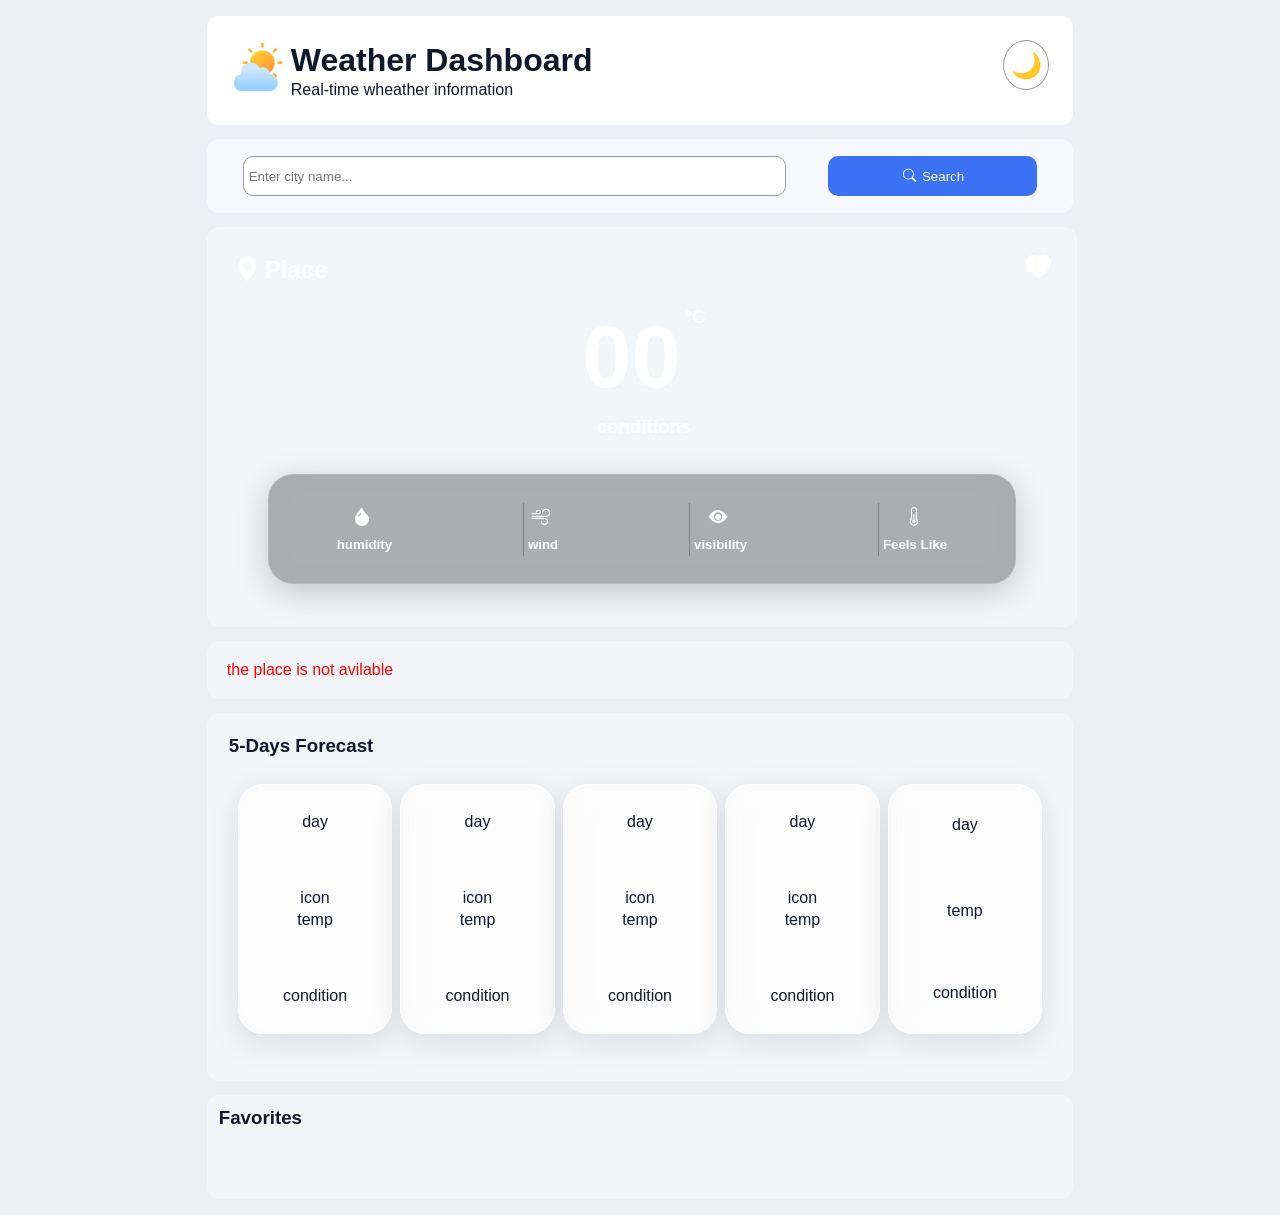
<file: index.html>
<!DOCTYPE html>

<html lang="en">

<head>

    <meta charset="UTF-8">

    <meta name="viewport" content="width=device-width, initial-scale=1.0">

    <title>Weather Dashboard</title>
    <link rel="stylesheet" href="index.css">
    <link rel="stylesheet" href="https://cdn.jsdelivr.net/npm/bootstrap-icons@1.11.3/font/bootstrap-icons.min.css">
    <link rel="stylesheet" href="https://fonts.googleapis.com/icon?family=Material+Icons" >
</head>

<body>
    <!-- <div id="loader" class="loader hidden"></div> -->
    <div class="container" >
         <header id="top">
            <div id="header-name">
                <div>
                    <img src="weather.png" style="height:50px;width:50px;">
                </div>
                <div>
                    <h1>Weather Dashboard</h1>
                    <p>Real-time wheather information</p>    
                </div>
            </div>
            <div class="theme-toggle">
                <button class="themeBtn">🌙</button>
            </div>
        </header>
        <!-- Search Section -->
        <div class="search-section">
            <input type="text" id="cityInput" placeholder="Enter city name..." onkeyup="call()"/>
            <button id="searchBtn" onclick="search()"><i class="bi bi-search"></i> Search</button>
        </div>
        <!-- Weather Display -->
        <div id="weatherCard" class="weather-card">
             <div id="card-loader" class="card-loader">
                <div class="weather-spinner"></div>
                <p>Loading Weather...</p>
            </div>
            <div id="place-container" class="wheather-details-container">
                <div style="display:flex;">
                    <h2><i class="bi bi-geo-alt-fill"></i></h2>
                    <h2 id="place">Place</h2>     
                </div>
                <div>
                    <i class="bi bi-heart-fill"></i>
                </div>          
            </div>
            <!-- main temparature and condition  -->
            <div id="temprature-box">
                <div id="main-temprature-container" class="wheather-details-container">
                    <h3 id="temprature">00</h3>
                    <h3>°C</h3>
                </div>
                <div id="condition-container" class="wheather-details-container">
                    <h3 id="condition">conditions</h3>
                </div>                
            </div>
            <div id="weather-card-sub-container">
                <div class="sub-weather-card" style="border-left:none;">
                    <div id="humidity-container" class="wheather-details-sub-container" style="border-left: none;">
                        <h3 ><i class="bi bi-droplet-fill"></i></h3>
                        <h3 id="humidity"></h3>
                    </div>
                    <div><h5>humidity</h5></div>
                </div>
                <div class="sub-weather-card">
                    <div id="wind-container" class="wheather-details-sub-container">
                        <h3><i class="bi bi-wind"></i></h3>
                        <h3 id="wind"></h3>
                    </div>
                    <div><h5>wind</h5></div>
                </div>
                <div class="sub-weather-card">
                    <div id="visibility-container" class="wheather-details-sub-container">
                        <h3><i class="bi bi-eye-fill"></i></h3>
                        <h3 id="visibility"></h3>
                    </div>
                    <div><h5>visibility</h5></div>
                </div>
                <div class="sub-weather-card">
                    <div id="temprature-container" class="wheather-details-sub-container">
                        <h3><i class="bi bi-thermometer-half"></i></h3>
                        <h3 id="feeling-temprature"></h3>
                    </div>
                    <div><h5>Feels Like</h5></div>
                </div>
            </div>    
        </div>

        

        <!-- Error Message -->

        <div id="errorMsg" class="error" >the place is not avilable</div>




        <!-- Favorites -->

        <div class="day-section">

            <h3>5-Days Forecast </h3>

            <div id="five-days">
                <div class="days" id="day1">
                    <div class="day-top">day</div>
                    <div class="icon-temp">
                        <div class="icon-forecast">icon</div>
                        <div class="temp-section">temp</div>
                    </div>
                    <div class="condition-section">condition</div>
                </div>
                <div class="days" id="day2">
                    <div class="day-top">day</div>
                    <div class="icon-temp">
                        <div class="icon-forecast">icon</div>
                        <div class="temp-section">temp</div>
                    </div>
                    <div class="condition-section">condition</div>
                </div>
                <div class="days" id="day3">
                    <div class="day-top">day</div>
                    <div class="icon-temp">
                        <div class="icon-forecast">icon</div>
                        <div class="temp-section">temp</div>
                    </div>
                    <div class="condition-section">condition</div>
                </div>
                <div class="days" id="day4">
                    <div class="day-top">day</div>
                    <div class="icon-temp">
                        <div class="icon-forecast">icon</div>
                        <div class="temp-section">temp</div>
                    </div>
                    <div class="condition-section">condition</div>
                </div>
                <div class="days" id="day5">
                    <div class="day-top">day</div>
                    <div class="icon-temp">
                        <div class="icon-forecast"></div>
                        <div class="temp-section">temp</div>
                    </div>
                    <div class="condition-section">condition</div>
                    </div>
                </div>
            </div>
                    <!-- Favourate-Areas -->
            <div class="favorites-section">

                <h3>Favorites</h3>

                <div id="favoritesList">
                </div>

            </div>

    </div>


        </div>



    <script src="index.js"></script>
</body>

</html>
</file>
<file: index.css>
/* Interns: Add your CSS here */

        * { 
            margin: 2px;
            padding: 0;
            box-sizing: border-box;
            /* border:1px solid black; */
            ;
        }

body {
    /* background-color: linear-gradient(135deg, #f8fafc, #e2e8f0); */
    /* background-image: url("image.png");
    background-size: cover;
    background-repeat: no-repeat; */
    background:#EBF0F5;
    min-height: 100vh;
    font-family: sans-serif;
    color: #0f172a;

}
body.dark-theme{
    background-color: #0D131F;
    color: #eee;
}


.container { 
    max-width: 70%; 
    margin: 0 auto; 
    padding: 10px; 
    min-height:100vh;
    display: flex;
    flex-direction: column;
    gap:10px;


}

#top{
    
   background-color: #fff;
    border-radius: 12px;
    padding: 20px;
    display:flex;
    flex-direction: row;
    justify-content: space-between;
}
body.dark-theme #top{
    background-color: #182533;
    border-radius: 16px; /* Based on the rounded corners in your image */
    /* Add a subtle border if needed */
    border: 1px solid rgba(255, 255, 255, 0.05);
}
#header-name{
    display: flex;
    flex-direction: row; 
}
.theme-toggle{
    
    display:flex;
    flex-direction: row;
    max-width: 50px;
    border-radius: 16px;
}
.themeBtn{
    background-color: #fff;
    width:50px;
    height: 50px;;
    font-size: 25px;
    border-radius: 50%;
    border:1px solid rgb(156, 154, 154);
}
body.dark-theme .themeBtn{
    background-color: #182533;
    border: 1px solid rgba(255, 255, 255, 0.05);
}
.search-section{
    background:rgb(247, 247, 255);
    border-radius: 12px;
    padding: 20px;
    display:flex;
    justify-content: space-around;
    padding:15px;

}
body.dark-theme .search-section{
    background-color: #182533;
    border: 1px solid rgba(255, 255, 255, 0.05);
}

#cityInput{
    background: white;
    backdrop-filter: blur(8px);   /* blurred transparency */
    border-radius: 12px;
    padding: 20px;
    height:30px;
    width:200px;
    border-radius: 10px;
    padding:5px;
    border:1px solid rgb(156, 154, 154);
    width:65%;
    height:40px;
}
body.dark-theme #cityInput{
    background-color: #182533;
    border: 1px solid rgba(255, 255, 255, 0.05);
    color:#fff
}
/* Hover State */
#cityInput:hover {
    border-color: #3B71F3;     /* Changes border to your Search button blue */
    box-shadow: 0 0px 8px rgba(59, 113, 243, 0.65); /* Adds a subtle blue shadow */
}
body.dark-theme #cityInput:hover{
    border:none;
    box-shadow: none;

}

/* Focus State (When the user clicks inside to type) */
#cityInput:focus {
    outline-color:  #3B71F3;
    border-color: #3B71F3;
    box-shadow: 0px 0px 12px rgba(59, 113, 243, 0.6); /* Stronger glow when active */
}
#searchBtn{
    background:#3B71F3;
    padding:5px;
    border-radius: 10px;
    border:none;
    color:white;
    width:25%;
    height:40px;
}
#searchBtn:hover{
    background:#4f7eec;
}
.weather-card{
    background: rgba(255, 255, 255, 0.4);
    backdrop-filter: blur(8px);   /* blurred transparency */
    border-radius: 12px;
    padding: 20px;
    width:100%;
    height:400px;
    display:flex;
    flex-direction:column;
    justify-content: space-around;
    color:white;
    
}
body.dark-theme .weather-card{
    background-color: #182533;
    border: 1px solid rgba(255, 255, 255, 0.05);
}
.wheather-details-container{
    display: flex;
    justify-content:space-between;
}
.bi-heart-fill{
    font-size: 25px;
    cursor: pointer;
    transition: color 0.3s ease;
    
}
.bi-heart-fill.active {
  color: #e63946;
}
#temprature-box{
    width:100%;
    height: 150px;;
    display: flex;
    flex-direction: column;
    justify-content: center;
    align-items: center;
    
}
#temprature{
    font-size: 550%;
}
#weather-card-sub-container{
    display: flex;
    flex-direction: row;
    align-items: center;
    justify-content: space-around;
    width: 90%;
    height: 110px;
    background: rgba(30, 30, 30, 0.35);
    border: 1px solid rgba(255, 255, 255, 0.15);
    border-radius: 25px;
    backdrop-filter: blur(15px);
    -webkit-backdrop-filter: blur(15px);
    box-shadow: 0 8px 32px rgba(0, 0, 0, 0.2);
    margin: 20px auto;
}
.wheather-details-sub-container{
    display:flex;
    align-items: center;
    justify-content: center;
    width:100%;
}
.sub-weather-card{
    border-left:1px solid gray;
    display: flex;
    flex-direction: column;
    justify-content: center;
    align-items: center;
}
.error{
    background: rgba(255, 255, 255, 0.4);
    backdrop-filter: blur(8px);   /* blurred transparency */
    border-radius: 12px;
    padding: 20px;
    color:red;
    border-color:red;
    box-shadow: red;
    text-shadow: #e63946;
    display:none;
}
.day-section{
    background: rgba(255, 255, 255, 0.4);
    backdrop-filter: blur(8px);   /* blurred transparency */
    border-radius: 12px;
    padding: 20px;
}
body.dark-theme .day-section{
    background-color: #182533;
    border: 1px solid rgba(255, 255, 255, 0.05);
}
#five-days{
    padding:5px;
    display:flex;
    flex-direction: row;
    flex-wrap: wrap;
}

body.dark-theme .days{
    background-color: #182533;
    border: 1px solid rgba(255, 255, 255, 0.05);
}

.days{
        height:250px;
        width:19%;
        border-radius: 10px;
        border:1px solid rgb(255, 255, 255);
        display:flex;
        flex-direction: column;
        justify-content: space-around;
        align-items:center;
        background-color: rgba(255, 254, 254, 0.6);
        border-radius: 25px;
        backdrop-filter: blur(15px);
        box-shadow: 0 8px 32px rgba(0, 0, 0, 0.1);
        margin: 20px auto;

}
.days:hover{
    transform: translateY(-10px);
    border-color: #3B71F3;     /* Changes border to your Search button blue */
    box-shadow: 0 0px 8px rgba(59, 113, 243, 0.65); 
}
.icon-temp{
    display:flex;
    flex-direction: column;
    align-items: center;
}
.favorites-section{
    background: rgba(255, 255, 255, 0.4);
    backdrop-filter: blur(8px);   /* blurred transparency */
    border-radius: 12px;
    padding:10px;
}
body.dark-theme .favorites-section{
    background-color: #182533;
    border: 1px solid rgba(255, 255, 255, 0.05);
}
#favoritesList{
    
    border-radius: 10px;
    display:flex;
    gap:10px;
    flex-direction: row;
    flex-wrap: wrap;
    justify-content: space-around;
    padding:10px;
    margin:10px;
    
    padding: 20px;
}
#favoritesList.dark-theme{
    color: #E3F2FD;
}
#favoritesList button{
    background-color: rgb(251, 251, 251);
    border: 1px solid rgb(188, 186, 186);
    border-radius: 25px;
    backdrop-filter: blur(15px);
    margin: 20px auto;
    border-radius:10px;

}
body.dark-theme #favoritesList button{
    background-color: #182533;
    border: 1px solid rgba(255, 255, 255, 0.05);
    color:#eee;

}

.card-loader{
    position: absolute;
    top: 0;
    left: 0;
    right: 0;
    bottom: 0;

    display: none;

    justify-content: center;
    align-items: center;
    flex-direction: column;

    backdrop-filter: blur(8px);
    background: rgba(0,0,0,0.25);

    z-index: 100;
}

.card-loader.active{
    display: flex;
}
.card-loader{
    position: absolute;
    top: 0;
    left: 0;
    right: 0;
    bottom: 0;

    display: none;

    justify-content: center;
    align-items: center;
    flex-direction: column;

    backdrop-filter: blur(8px);
    background: rgba(0,0,0,0.25);

    z-index: 100;
}

.card-loader.active{
    display: flex;
}
@media (max-width: 768px) {

    .days{

        width: 150px;

        width:100px;

    }
    #favoritesList button{
        flex:row;
        flex-wrap: wrap;
    }
    .container{
        max-width:100%
    }

}
@media (max-width: 1100px) {

    .days{
        width: 40%;
    }
    #favoritesList button{
        width:20%;
        flex:row;
        flex-wrap: wrap;
    }
    .container{
        max-width:100%
    }

}
</file>
